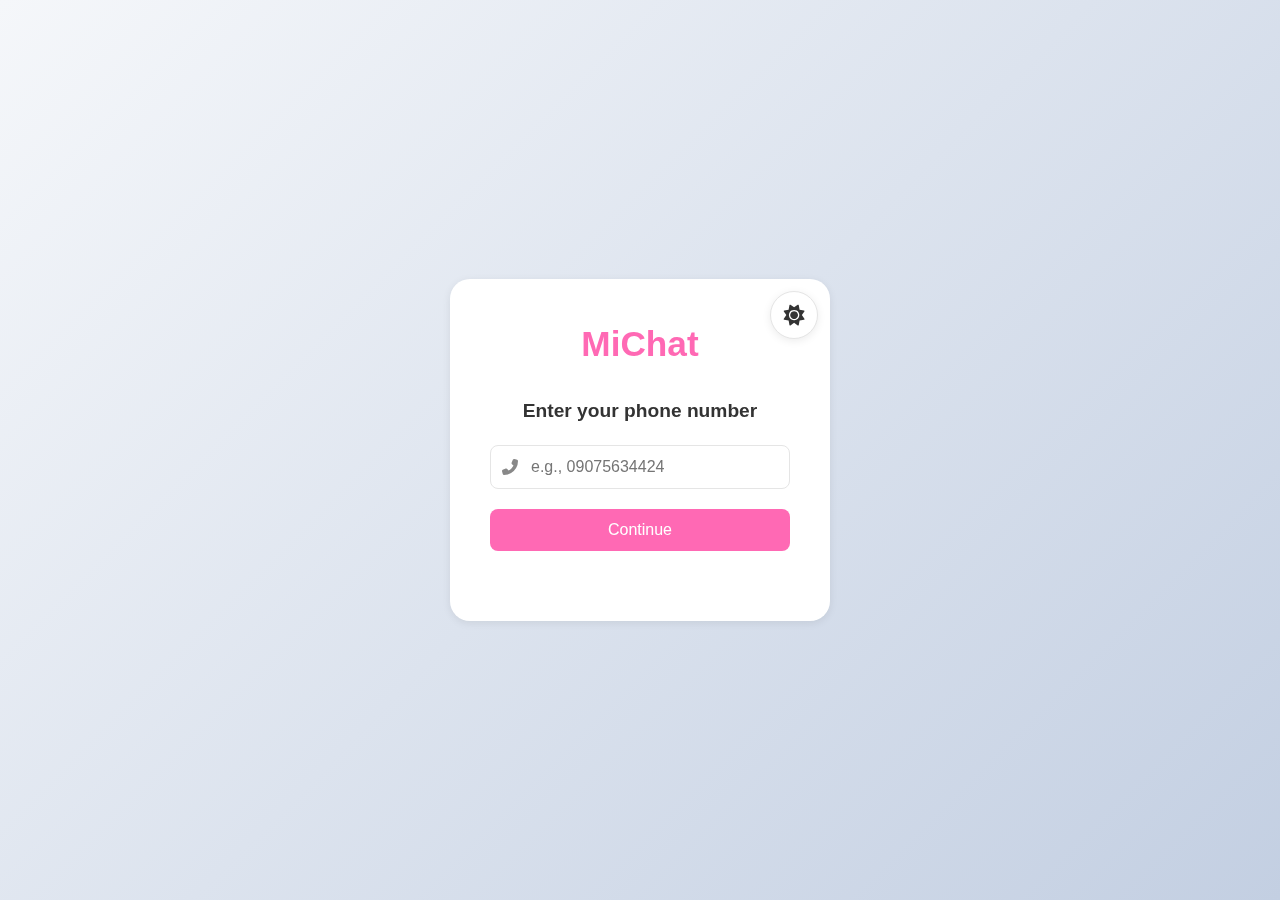
<file: auth.html>
<!doctype html>
<html lang="en">
  <head>
    <meta charset="UTF-8" />
    <meta name="viewport" content="width=device-width, initial-scale=1.0" />
    <title>MiChat – Login</title>
    <link rel="stylesheet" href="css/style.css" />
    <link rel="stylesheet" href="css/auth.css" />
    <link
      rel="stylesheet"
      href="https://cdnjs.cloudflare.com/ajax/libs/font-awesome/6.4.2/css/all.min.css"
    />
  </head>
  <body>
    <div class="auth-container">
      <div class="auth-card">
        <div class="theme-toggle">
          <button id="theme-toggle-btn" aria-label="Toggle dark/light mode">
            <i class="fas fa-sun"></i>
          </button>
        </div>
        <h1 class="logo">MiChat</h1>
        <div id="step-1" class="auth-step">
          <h2>Enter your phone number</h2>
          <div class="input-group">
            <i class="fas fa-phone-alt"></i>
            <input type="tel" id="phone" placeholder="e.g., 09075634424" />
          </div>
          <button id="check-phone-btn" class="btn-primary">Continue</button>
          <p class="error" id="phone-error"></p>
        </div>
        <div id="step-2" class="auth-step hidden">
          <h2>Enter your email</h2>
          <div class="input-group">
            <i class="fas fa-envelope"></i>
            <input type="email" id="email" placeholder="your@email.com" />
          </div>
          <button id="send-otp-btn" class="btn-primary">Send OTP</button>
          <p class="error" id="email-error"></p>
          <p class="info-note">
            ⚠️ Each email can only be used for one account. Check your spam
            folder for the OTP.
          </p>
          <button class="btn-link" id="back-to-phone">← Back</button>
        </div>
        <div id="step-3" class="auth-step hidden">
          <h2>Enter OTP</h2>
          <p class="info">OTP sent to <span id="otp-email-display"></span></p>
          <div class="input-group">
            <i class="fas fa-lock"></i>
            <input
              type="text"
              id="otp"
              placeholder="6-digit code"
              maxlength="6"
            />
          </div>
          <button id="verify-otp-btn" class="btn-primary">Verify</button>
          <p class="error" id="otp-error"></p>
          <div class="resend-container">
            <p class="info">Resend OTP in <span id="countdown">300</span>s</p>
            <button id="resend-otp-btn" class="btn-link" disabled>
              Resend
            </button>
          </div>
          <button class="btn-link" id="back-to-email">← Back</button>
        </div>
        <div id="step-4" class="auth-step hidden">
          <h2>Complete your profile</h2>
          <div class="avatar-preview">
            <img id="avatar-img" src="assets/default-avatar.jpg" alt="avatar" />
            <label for="avatar-upload" class="avatar-upload-label">
              <i class="fas fa-camera"></i>
            </label>
            <input type="file" id="avatar-upload" accept="image/*" />
          </div>
          <div class="input-group">
            <i class="fas fa-user"></i>
            <input type="text" id="name" placeholder="Your name" />
          </div>
          <button id="save-profile-btn" class="btn-primary">
            Start chatting
          </button>
          <p class="error" id="profile-error"></p>
        </div>
      </div>
    </div>
    <script src="js/api.js"></script>
    <script src="js/auth.js"></script>
  </body>
</html>
</file>
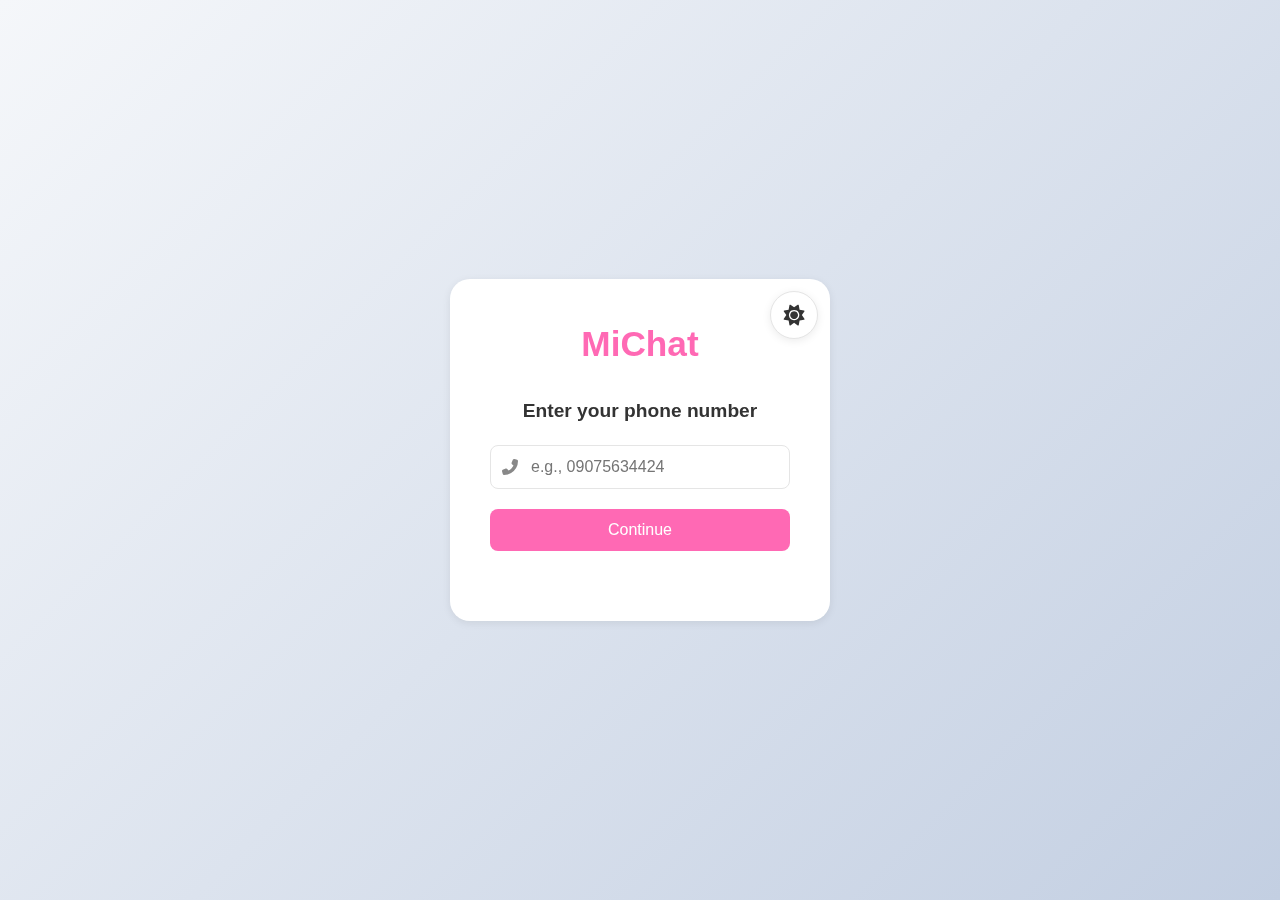
<file: chats.html>
<!doctype html>
<html lang="en">
  <head>
    <meta charset="UTF-8" />
    <meta name="viewport" content="width=device-width, initial-scale=1.0" />
    <title>MiChat – Chats</title>
    <link rel="stylesheet" href="css/style.css" />
    <link rel="stylesheet" href="css/profile.css" />
    <link
      rel="stylesheet"
      href="https://cdnjs.cloudflare.com/ajax/libs/font-awesome/6.4.2/css/all.min.css"
    />
    <script src="https://cdn.socket.io/4.5.4/socket.io.min.js"></script>
  </head>
  <body>
    <div class="app-container">
      <!-- Left panel -->
      <div class="chat-list-panel" id="left-panel">
        <!-- Theme toggle inside left panel -->
        <div class="panel-header">
          <button id="theme-toggle-btn" aria-label="Toggle dark/light mode">
            <i class="fas fa-sun"></i>
          </button>
        </div>

        <!-- Chat list view (default) -->
        <div id="chat-list-view">
          <div class="chat-list-header">
            <h2>Chats</h2>
            <button id="new-chat-btn" class="btn-icon">
              <i class="fas fa-plus"></i>
            </button>
          </div>
          <div class="search-box">
            <i class="fas fa-search"></i>
            <input
              type="text"
              id="search-chat-input"
              placeholder="Search conversations"
            />
          </div>
          <div class="chat-list" id="chat-list">
            <!-- Chat items injected here -->
          </div>
        </div>

        <!-- Profile view (initially hidden) -->
        <div id="profile-view" class="hidden">
          <div
            class="profile-header"
            style="background: var(--pink); color: white"
          >
            <button
              id="profile-settings-btn"
              class="edit-btn"
              aria-label="Settings"
              title="Settings"
              style="margin-right: 8px"
            >
              <i class="fas fa-cog"></i>
            </button>
            <h2>My Profile</h2>
            <button id="profile-edit-btn" class="edit-btn">
              <i class="fas fa-pen"></i>
            </button>
          </div>
          <div class="profile-content" style="padding: 20px">
            <div class="avatar-section">
              <img
                id="profile-avatar"
                src="assets/default-avatar.jpg"
                alt="avatar"
              />
              <input
                type="file"
                id="avatar-upload"
                accept="image/*"
                style="display: none"
              />
              <button id="change-avatar-btn" class="change-avatar">
                <i class="fas fa-camera"></i>
              </button>
            </div>
            <div class="info-section">
              <div class="info-item">
                <label>Name</label>
                <div class="info-value" id="profile-name-display">
                  Loading...
                </div>
                <input
                  type="text"
                  id="profile-name-input"
                  class="edit-input hidden"
                  placeholder="Your name"
                />
              </div>
              <div class="info-item">
                <label>About</label>
                <div class="info-value" id="profile-about-display">
                  Hey there! I'm using MiChat
                </div>
                <input
                  type="text"
                  id="profile-about-input"
                  class="edit-input hidden"
                  placeholder="Status message"
                />
              </div>
              <div class="info-item">
                <label>Phone</label>
                <div class="info-value" id="profile-phone-display">
                  Loading...
                </div>
              </div>
              <div class="info-item">
                <label>Email</label>
                <div class="info-value" id="profile-email-display">
                  Loading...
                </div>
              </div>
            </div>
            <div class="profile-sections">
              <div class="section-item" onclick="alert('Media coming soon')">
                <i class="fas fa-image"></i>
                <span>Media, Links and Docs</span>
                <i class="fas fa-chevron-right"></i>
              </div>
              <div class="section-item" onclick="alert('Groups coming soon')">
                <i class="fas fa-users"></i>
                <span>Groups in common</span>
                <i class="fas fa-chevron-right"></i>
              </div>
              <div class="section-item" onclick="alert('Privacy settings')">
                <i class="fas fa-lock"></i>
                <span>Privacy</span>
                <i class="fas fa-chevron-right"></i>
              </div>
            </div>
            <div class="action-buttons">
              <button id="profile-save-btn" class="save-btn hidden">
                Save Changes
              </button>
              <button id="profile-logout-btn" class="logout-btn">
                <i class="fas fa-sign-out-alt"></i> Logout
              </button>
            </div>
          </div>
        </div>

        <!-- Bottom navigation (mobile only) -->
        <div class="bottom-nav">
          <button class="nav-btn" id="chats-nav">
            <i class="fas fa-message"></i>
          </button>
          <button class="nav-btn center" id="new-chat-nav">
            <i class="fas fa-plus-circle"></i>
          </button>
          <button class="nav-btn" id="profile-nav">
            <i class="fas fa-user"></i>
          </button>
        </div>
      </div>

      <!-- Right panel: Chat history -->
      <div class="chat-history-panel" id="chat-history-panel">
        <div class="chat-header">
          <button id="back-to-list" class="mobile-only">
            <i class="fas fa-arrow-left"></i>
          </button>
          <img
            src="assets/default-avatar.jpg"
            alt=""
            class="chat-avatar"
            id="chat-avatar"
          />
          <div class="chat-info">
            <h3 id="chat-name">Select a chat</h3>
            <span id="chat-status"></span>
          </div>
          <button class="header-btn"><i class="fas fa-phone"></i></button>
          <button class="header-btn"><i class="fas fa-video"></i></button>
          <button class="header-btn">
            <i class="fas fa-ellipsis-vertical"></i>
          </button>
        </div>
        <div class="messages-container" id="messages-container">
          <!-- Messages appear here -->
        </div>
        <div class="message-input">
          <button class="attach-btn"><i class="fas fa-paperclip"></i></button>
          <input type="text" placeholder="Type a message" id="message-text" />
          <button class="send-btn" id="send-message-btn">
            <i class="fas fa-paper-plane"></i>
          </button>
        </div>
      </div>
    </div>

    <!-- New chat modal -->
    <div id="contacts-modal" class="modal hidden">
      <div class="modal-content">
        <div class="modal-header">
          <h3>New Chat</h3>
          <button class="close-btn">&times;</button>
        </div>
        <div class="modal-body">
          <div class="search-contact">
            <input
              type="tel"
              id="search-phone"
              placeholder="Enter phone number (e.g., 09075634424)"
            />
            <button id="search-contact-btn" class="btn-primary">Search</button>
          </div>
          <div id="search-result" class="search-result"></div>
        </div>
      </div>
    </div>

    <!-- Context menu (long‑press options) -->
    <div id="context-menu" class="modal hidden">
      <div class="modal-content" style="width: 250px">
        <div
          class="modal-header"
          style="display: flex; justify-content: flex-end; padding: 6px 8px"
        >
          <button id="context-menu-close" class="close-btn" aria-label="Close">
            &times;
          </button>
        </div>
        <div class="modal-body" style="padding: 10px">
          <button id="context-view-profile" class="context-menu-item">
            <i class="fas fa-user"></i> View Profile
          </button>
          <button id="context-delete-chat" class="context-menu-item">
            <i class="fas fa-trash"></i> Delete Chat
          </button>
        </div>
      </div>
    </div>

    <!-- Contact info modal -->
    <div id="contact-info-modal" class="modal hidden">
      <div class="modal-content">
        <div class="modal-header">
          <h3>Contact Info</h3>
          <button class="close-btn" id="close-contact-info">&times;</button>
        </div>
        <div class="modal-body">
          <div class="profile-info">
            <img
              id="contact-info-avatar"
              src="assets/default-avatar.jpg"
              alt="avatar"
              class="profile-avatar"
            />
            <h3 id="contact-info-name">Loading...</h3>
            <p id="contact-info-phone"></p>
            <p id="contact-info-email"></p>
            <!-- NEW email line -->
            <p id="contact-info-about"></p>
          </div>
          <div
            class="modal-actions"
            style="display: flex; gap: 10px; margin-top: 20px"
          >
            <button
              id="contact-info-delete-chat"
              class="btn-danger"
              style="
                flex: 1;
                padding: 10px;
                background: #f44336;
                color: white;
                border: none;
                border-radius: 5px;
              "
            >
              <i class="fas fa-trash"></i> Delete Chat
            </button>
            <button
              id="contact-info-close"
              class="btn-secondary"
              style="
                flex: 1;
                padding: 10px;
                background: #ccc;
                color: #333;
                border: none;
                border-radius: 5px;
              "
            >
              Close
            </button>
          </div>
        </div>
      </div>
    </div>

    <!-- Message Actions Modal -->
    <!-- Profile Settings Modal -->
    <div id="profile-settings-modal" class="modal hidden">
      <div class="modal-content" style="width: 360px">
        <div class="modal-header">
          <h3>Settings</h3>
          <button class="close-btn" id="settings-close">&times;</button>
        </div>
        <div class="modal-body">
          <div
            style="
              display: flex;
              flex-direction: column;
              gap: 12px;
              padding: 8px;
            "
          >
            <label
              style="
                display: flex;
                justify-content: space-between;
                align-items: center;
              "
            >
              <span>Desktop Notifications</span>
              <input type="checkbox" id="setting-notifications" />
            </label>

            <label
              style="
                display: flex;
                justify-content: space-between;
                align-items: center;
              "
            >
              <span>Send Read Receipts</span>
              <input type="checkbox" id="setting-read-receipts" />
            </label>

            <label
              style="
                display: flex;
                justify-content: space-between;
                align-items: center;
              "
            >
              <span>Send Delivery Receipts</span>
              <input type="checkbox" id="setting-delivery-receipts" />
            </label>

            <div style="display: flex; gap: 8px; margin-top: 8px">
              <button id="settings-save" class="save-btn" style="flex: 1">
                Save
              </button>
              <button
                id="settings-cancel"
                class="btn-secondary"
                style="flex: 1"
              >
                Cancel
              </button>
            </div>
          </div>
        </div>
      </div>
    </div>
    <div id="message-actions-modal" class="modal hidden">
      <div class="modal-content" style="width: 250px">
        <div class="modal-header" style="display:flex; justify-content:flex-end; padding:6px 8px">
          <button id="message-actions-close" class="close-btn" aria-label="Close">&times;</button>
        </div>
        <div class="modal-body" style="padding:10px">
          <button id="action-copy" class="context-menu-item">
            <i class="fas fa-copy"></i> Copy
          </button>
          <button id="action-delete-me" class="context-menu-item hidden">
            <i class="fas fa-trash"></i> Delete for me
          </button>
          <button id="action-delete-everyone" class="context-menu-item hidden">
            <i class="fas fa-user-slash"></i> Delete for everyone
          </button>
        </div>
      </div>
    </div>

    <script>
      window.addEventListener("unhandledrejection", (event) => {
        console.error("Unhandled rejection:", event.reason);
        alert("An unexpected error occurred. Please try again.");
      });
    </script>
    <script src="js/api.js"></script>
    <script src="js/chats.js"></script>
  </body>
</html>
</file>
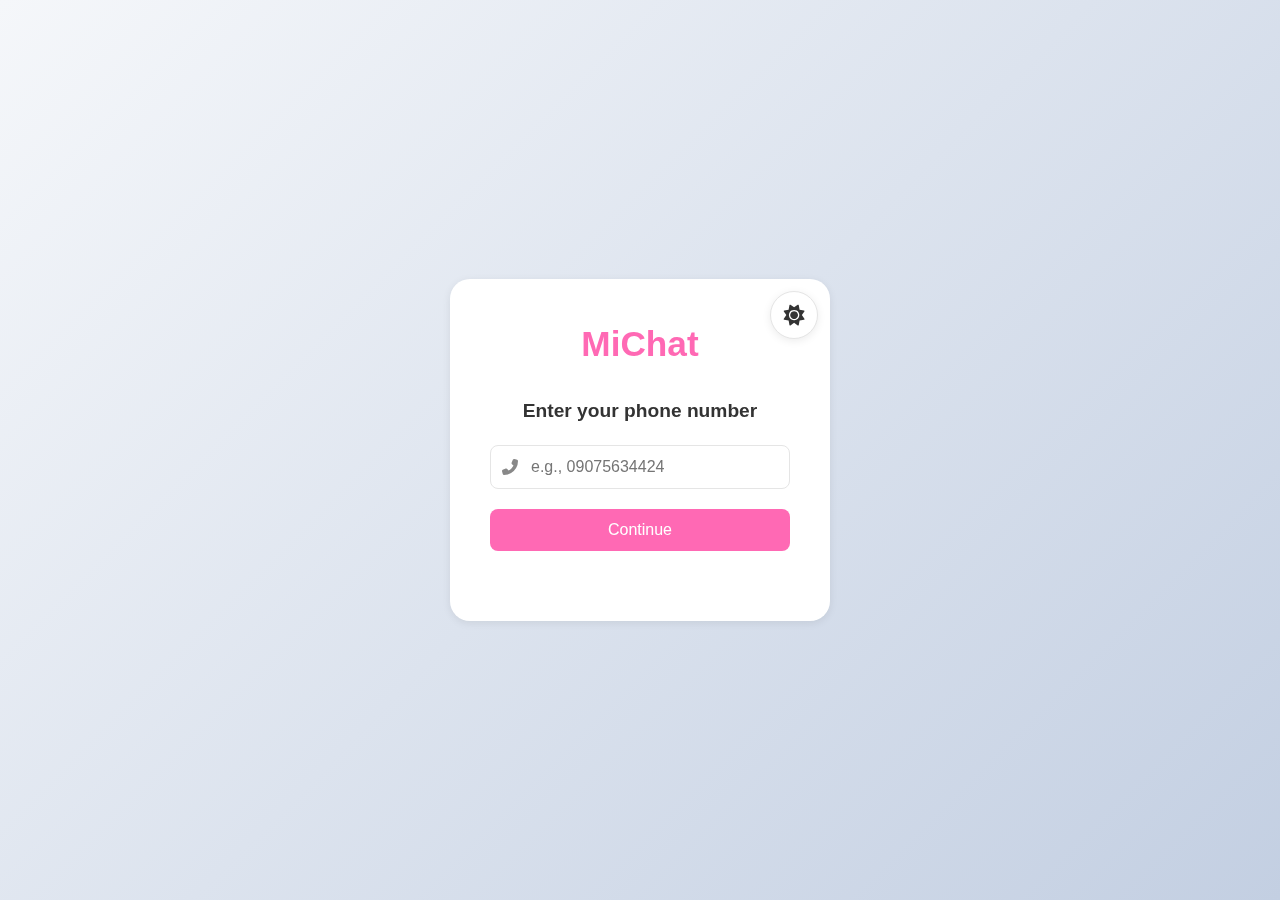
<file: profile.html>
<!doctype html>
<html lang="en">
  <head>
    <meta charset="UTF-8" />
    <meta name="viewport" content="width=device-width, initial-scale=1.0" />
    <title>MiChat – My Profile</title>
    <link rel="stylesheet" href="css/style.css" />
    <link rel="stylesheet" href="css/profile.css" />
    <link
      rel="stylesheet"
      href="https://cdnjs.cloudflare.com/ajax/libs/font-awesome/6.4.2/css/all.min.css"
    />
  </head>
  <body>
    <div class="profile-container">
      <!-- Header -->
      <div class="profile-header">
        <button id="back-btn"><i class="fas fa-arrow-left"></i></button>
        <h2>My Profile</h2>
        <button id="edit-btn" class="edit-btn">
          <i class="fas fa-pen"></i>
        </button>
      </div>

      <!-- Profile Content -->
      <div class="profile-content">
        <!-- Avatar -->
        <div class="avatar-section">
          <img
            id="profile-avatar"
            src="assets/default-avatar.jpg"
            alt="avatar"
          />
          <input
            type="file"
            id="avatar-upload"
            accept="image/*"
            style="display: none"
          />
          <button id="change-avatar-btn" class="change-avatar">
            <i class="fas fa-camera"></i>
          </button>
        </div>

        <!-- Info Fields -->
        <div class="info-section">
          <div class="info-item">
            <label>Name</label>
            <div class="info-value" id="name-display">Loading...</div>
            <input
              type="text"
              id="name-input"
              class="edit-input hidden"
              placeholder="Your name"
            />
          </div>
          <div class="info-item">
            <label>About</label>
            <div class="info-value" id="about-display">
              Hey there! I'm using MiChat
            </div>
            <input
              type="text"
              id="about-input"
              class="edit-input hidden"
              placeholder="Status message"
            />
          </div>
          <div class="info-item">
            <label>Phone</label>
            <div class="info-value" id="phone-display">Loading...</div>
          </div>
          <div class="info-item">
            <label>Email</label>
            <div class="info-value" id="email-display">Loading...</div>
          </div>
        </div>

        <!-- Additional Sections (enhanced) -->
        <div class="profile-sections">
          <div class="section-item" onclick="alert('Media coming soon')">
            <i class="fas fa-image"></i>
            <span>Media, Links and Docs</span>
            <i class="fas fa-chevron-right"></i>
          </div>
          <div class="section-item" onclick="alert('Groups coming soon')">
            <i class="fas fa-users"></i>
            <span>Groups in common</span>
            <i class="fas fa-chevron-right"></i>
          </div>
          <div class="section-item" onclick="alert('Privacy settings')">
            <i class="fas fa-lock"></i>
            <span>Privacy</span>
            <i class="fas fa-chevron-right"></i>
          </div>
        </div>

        <!-- Action Buttons -->
        <div class="action-buttons">
          <button id="save-btn" class="save-btn hidden">Save Changes</button>
          <button id="logout-btn" class="logout-btn">
            <i class="fas fa-sign-out-alt"></i> Logout
          </button>
        </div>
      </div>

      <!-- Bottom Navigation (same as chats page) -->
      <div class="bottom-nav">
        <button class="nav-btn" id="chats-nav">
          <i class="fas fa-message"></i>
        </button>
        <button class="nav-btn active" id="profile-nav">
          <i class="fas fa-user"></i>
        </button>
      </div>
    </div>

    <script src="js/api.js"></script>
    <script src="js/profile.js"></script>
  </body>
</html>
</file>
<file: css/auth.css>
/* ================================
   Auth Container
================================ */
.auth-container {
    display: flex;
    justify-content: center;
    align-items: center;
    min-height: 100vh;
    padding: 20px;
}

.auth-card {
    background: var(--card-bg);
    backdrop-filter: blur(10px);
    padding: 40px;
    border-radius: 20px;
    width: 380px;
    max-width: 100%;
    box-shadow: var(--shadow);
    transition: background 0.3s;
    animation: fadeIn 0.5s ease;
}

@keyframes fadeIn {
    from { opacity: 0; transform: translateY(-20px); }
    to { opacity: 1; transform: translateY(0); }
}

.logo {
    text-align: center;
    color: var(--pink);
    margin-bottom: 30px;
    font-size: 2.2rem;
}

/* ================================
   Steps
================================ */
.auth-step {
    transition: opacity 0.3s;
}

.auth-step h2 {
    font-size: 1.2rem;
    margin-bottom: 20px;
    text-align: center;
    color: var(--text-color);
}

/* ================================
   Input Groups
================================ */
.input-group {
    position: relative;
    margin-bottom: 20px;
}

.input-group i {
    position: absolute;
    left: 12px;
    top: 50%;
    transform: translateY(-50%);
    color: #888;
    font-size: 1rem;
    pointer-events: none;
}

.input-group input {
    width: 100%;
    padding: 12px 12px 12px 40px;
    border: 1px solid var(--border-color);
    border-radius: 8px;
    font-size: 1rem;
    background: var(--input-bg);
    color: var(--text-color);
    transition: border 0.2s;
}

.input-group input:focus {
    outline: none;
    border-color: var(--pink);
    box-shadow: 0 0 0 2px rgba(255,105,180,0.2);
}

/* ================================
   Buttons
================================ */
.btn-primary {
    width: 100%;
    padding: 12px;
    background: var(--pink);
    color: white;
    border: none;
    border-radius: 8px;
    font-size: 1rem;
    cursor: pointer;
    transition: transform 0.2s, box-shadow 0.2s;
    margin-bottom: 10px;
}

.btn-primary:hover {
    transform: translateY(-2px);
    box-shadow: 0 5px 15px rgba(255,105,180,0.4);
}

.btn-primary:disabled {
    background: #ccc;
    transform: none;
    box-shadow: none;
    cursor: not-allowed;
}

.btn-link {
    background: none;
    border: none;
    color: var(--pink);
    cursor: pointer;
    text-decoration: underline;
    font-size: 0.9rem;
    padding: 5px;
}

/* ================================
   Messages & Info
================================ */
.error {
    color: #f44336;
    font-size: 0.9rem;
    margin-top: -10px;
    margin-bottom: 10px;
    min-height: 20px;
}

.info {
    font-size: 0.9rem;
    color: #888;
    text-align: center;
    margin-bottom: 10px;
}

.resend-container {
    display: flex;
    justify-content: space-between;
    align-items: center;
    margin-bottom: 10px;
}

/* ================================
   Avatar Preview
================================ */
.avatar-preview {
    position: relative;
    width: 120px;
    height: 120px;
    margin: 0 auto 20px;
}

#avatar-img {
    width: 100%;
    height: 100%;
    border-radius: 50%;
    object-fit: cover;
    border: 3px solid var(--pink);
}

.avatar-upload-label {
    position: absolute;
    bottom: 5px;
    right: 5px;
    background: var(--pink);
    color: white;
    width: 30px;
    height: 30px;
    border-radius: 50%;
    display: flex;
    align-items: center;
    justify-content: center;
    cursor: pointer;
    border: 2px solid white;
    transition: transform 0.2s;
}

.avatar-upload-label:hover {
    transform: scale(1.1);
}

#avatar-upload {
    display: none;
}

/* ================================
   Responsive (Mobile)
================================ */
@media (max-width: 480px) {
    .auth-card {
        padding: 25px 20px;
    }

    .logo {
        font-size: 1.8rem;
        margin-bottom: 20px;
    }

    .auth-step h2 {
        font-size: 1rem;
    }

    .input-group input {
        padding: 10px 10px 10px 36px;
        font-size: 0.95rem;
    }

    .btn-primary {
        padding: 10px;
        font-size: 0.95rem;
    }

    .avatar-preview {
        width: 100px;
        height: 100px;
    }
}

/* ================================
   Theme Toggle (Positioning)
================================ */
.theme-toggle {
    position: fixed;
    top: 15px;
    right: 15px;
    z-index: 100;
}

#theme-toggle-btn {
    background: var(--card-bg);
    border: 1px solid var(--border-color);
    border-radius: 50%;
    width: 45px;
    height: 45px;
    cursor: pointer;
    display: flex;
    align-items: center;
    justify-content: center;
    font-size: 1.2rem;
    color: var(--text-color);
    box-shadow: var(--shadow);
    transition: all 0.2s;
}

#theme-toggle-btn:hover {
    transform: scale(1.1);
}

@media (max-width: 480px) {
    .theme-toggle {
        top: 10px;
        right: 10px;
    }
    #theme-toggle-btn {
        width: 40px;
        height: 40px;
        font-size: 1rem;
    }
}
</file>
<file: css/profile.css>
.profile-container {
  max-width: 600px;
  margin: 0 auto;
  background: var(--card-bg);
  min-height: 100vh;
  box-shadow: var(--shadow);
}

.profile-header {
  display: flex;
  align-items: center;
  padding: 15px;
  background: var(--pink);
  color: white;
}

.profile-header button {
  background: none;
  border: none;
  color: white;
  font-size: 1.2rem;
  cursor: pointer;
  width: 40px;
  height: 40px;
  border-radius: 50%;
  transition: var(--transition);
  display: flex;
  align-items: center;
  justify-content: center;
}

.profile-header button:hover {
  background: rgba(255, 255, 255, 0.2);
}

.profile-header h2 {
  flex: 1;
  text-align: center;
  font-size: 1.3rem;
}

.profile-content {
  padding: 20px;
}

.avatar-section {
  position: relative;
  width: 150px;
  height: 150px;
  margin: 20px auto;
}

#profile-avatar {
  width: 100%;
  height: 100%;
  border-radius: 50%;
  object-fit: cover;
  border: 3px solid var(--pink);
  box-shadow: var(--shadow);
}

.change-avatar {
  position: absolute;
  bottom: 10px;
  right: 10px;
  background: var(--pink);
  color: white;
  border: none;
  width: 40px;
  height: 40px;
  border-radius: 50%;
  font-size: 1.2rem;
  cursor: pointer;
  display: flex;
  align-items: center;
  justify-content: center;
  border: 2px solid white;
  transition: var(--transition);
  box-shadow: var(--shadow);
}

.change-avatar:hover {
  background: var(--pink-dark);
  transform: scale(1.1);
}

.info-section {
  margin: 30px 0;
}

.info-item {
  border-bottom: 1px solid var(--border-color);
  padding: 15px 0;
  transition: var(--transition);
}

.info-item:hover {
  background: rgba(0, 0, 0, 0.02);
  padding-left: 10px;
  padding-right: 10px;
  border-radius: 5px;
}

.info-item label {
  font-size: 0.8rem;
  color: #888;
  display: block;
  margin-bottom: 5px;
}

.info-value {
  font-size: 1rem;
  color: var(--text-color);
  word-break: break-word;
}

.edit-input {
  width: 100%;
  padding: 8px;
  border: 1px solid var(--pink);
  border-radius: 5px;
  font-size: 1rem;
  margin-top: 5px;
  background: var(--input-bg);
  color: var(--text-color);
  transition: var(--transition);
}

.edit-input:focus {
  outline: none;
  box-shadow: 0 0 0 2px rgba(255, 105, 180, 0.2);
}

.profile-sections {
  margin-top: 20px;
  border-top: 1px solid var(--border-color);
  padding-top: 20px;
}

.section-item {
  display: flex;
  align-items: center;
  padding: 15px;
  border-bottom: 1px solid var(--border-color);
  cursor: pointer;
  transition: background 0.2s;
  color: var(--text-color);
}

.section-item:hover {
  background: var(--pink-light);
}

.section-item i:first-child {
  width: 30px;
  color: var(--pink);
  font-size: 1.2rem;
}

.section-item span {
  flex: 1;
}

.section-item i:last-child {
  color: #999;
}

.action-buttons {
  display: flex;
  flex-direction: column;
  gap: 10px;
  margin-top: 30px;
}

.save-btn {
  background: var(--pink);
  color: white;
  border: none;
  padding: 12px;
  border-radius: 5px;
  font-size: 1rem;
  cursor: pointer;
  transition: var(--transition);
  box-shadow: var(--shadow);
}

.save-btn:hover {
  background: var(--pink-dark);
  transform: scale(1.02);
  box-shadow: var(--shadow-hover);
}

.logout-btn {
  background: #f44336;
  color: white;
  border: none;
  padding: 12px;
  border-radius: 5px;
  font-size: 1rem;
  cursor: pointer;
  transition: var(--transition);
  display: flex;
  align-items: center;
  justify-content: center;
  gap: 8px;
  box-shadow: var(--shadow);
}

.logout-btn:hover {
  background: #d32f2f;
  transform: scale(1.02);
  box-shadow: var(--shadow-hover);
}

/* ========== ANIMATED + BUTTON ========== */
.btn-icon.pulse {
  animation: pulseGlow 2s infinite ease-in-out;
  box-shadow: 0 0 0 0 rgba(255, 105, 180, 0.7);
  transform-origin: center;
  transition: all 0.3s;
}

.btn-icon.pulse:hover {
  animation: none;
  transform: scale(1.1);
  box-shadow: 0 0 15px rgba(255, 105, 180, 0.8);
}

@keyframes pulseGlow {
  0% {
    transform: scale(1);
    box-shadow: 0 0 0 0 rgba(255, 105, 180, 0.7);
  }
  50% {
    transform: scale(1.1);
    box-shadow: 0 0 20px 5px rgba(255, 105, 180, 0.9);
  }
  100% {
    transform: scale(1);
    box-shadow: 0 0 0 0 rgba(255, 105, 180, 0.7);
  }
}

/* ========== BOTTOM NAVIGATION (always visible) ========== */
.bottom-nav {
  display: flex;
  justify-content: space-around;
  padding: 10px 0;
  border-top: 1px solid var(--border-color);
  background: var(--card-bg);
  box-shadow: 0 -2px 5px rgba(0, 0, 0, 0.05);
  flex-shrink: 0; /* ensures it stays at bottom */
}

.nav-btn {
  background: none;
  border: none;
  font-size: 1.5rem;
  padding: 10px;
  color: #888;
  transition: var(--transition);
  width: 50px;
  height: 50px;
  border-radius: 50%;
  display: flex;
  align-items: center;
  justify-content: center;
  cursor: pointer;
}

.nav-btn.active {
  color: var(--pink);
  background: var(--pink-light);
}

.nav-btn:hover {
  background: var(--pink-light);
  color: var(--pink);
}

/* Ensure left panel uses flex column to push bottom nav down */
.chat-list-panel {
  display: flex;
  flex-direction: column;
  height: 100%;
  overflow: hidden; /* prevents scroll on whole panel */
}

.panel-view {
  flex: 1;
  overflow-y: auto; /* scrollable content */
  min-height: 0; /* required for flex child to scroll */
}

/* Remove any previous hiding of bottom-nav on desktop */
@media (max-width: 768px) {
  /* Keep bottom nav as is, maybe adjust padding */
  .bottom-nav {
    padding: 8px 0;
  }
  .nav-btn {
    font-size: 1.3rem;
    width: 45px;
    height: 45px;
  }
}
</file>
<file: css/style.css>
/* ================================
   Global Variables & Reset
================================ */
:root {
  /* Light theme (default) */
  --pink: #ff69b4;
  --pink-light: #fff0f7;
  --pink-dark: #ff1493;
  --gray-bg: #f0f2f5;
  --white: #ffffff;
  --dark: #333;
  --light-gray: #e5e5e5;
  --tick-gray: #8e8e93;
  --tick-blue: #53bdeb;
  --online-green: #4caf50;
  --shadow: 0 2px 8px rgba(0, 0, 0, 0.08);
  --shadow-hover: 0 5px 15px rgba(0, 0, 0, 0.12);
  --transition: all 0.2s ease;
  --border-radius: 10px;
  --font-family:
    -apple-system, BlinkMacSystemFont, "Segoe UI", Roboto, Helvetica, Arial,
    sans-serif;
  --bg-gradient: linear-gradient(135deg, #f5f7fa 0%, #c3cfe2 100%);
  --card-bg: var(--white);
  --text-color: var(--dark);
  --input-bg: var(--white);
  --border-color: var(--light-gray);
  --message-incoming-bg: var(--white);
  --message-outgoing-bg: var(--pink);
  --message-outgoing-text: white;
  --chat-history-bg: #efeae2;
  /* loader dot color for light theme */
  --incoming-loader-dot: rgba(0, 0, 0, 0.18);
}

/* Dark theme variables */
[data-theme="dark"] {
  --pink: #ff85c0;
  --pink-light: #4a3f4a;
  --pink-dark: #ff69b4;
  --gray-bg: #2d2d2d;
  --white: #1e1e1e;
  --dark: #eee;
  --light-gray: #444;
  --tick-gray: #aaa;
  --tick-blue: #53bdeb;
  --online-green: #4caf50;
  --shadow: 0 2px 8px rgba(0, 0, 0, 0.5);
  --shadow-hover: 0 5px 15px rgba(0, 0, 0, 0.7);
  --bg-gradient: linear-gradient(135deg, #1e1e2f 0%, #2a2a3a 100%);
  --card-bg: #2a2a3a;
  --text-color: #eee;
  --input-bg: #3a3a4a;
  --border-color: #444;
  --message-incoming-bg: #3a3a4a;
  --message-outgoing-bg: var(--pink);
  --message-outgoing-text: white;
  --chat-history-bg: #2a2a3a;
  /* loader dot color for dark theme */
  --incoming-loader-dot: rgba(255, 255, 255, 0.12);
}

* {
  margin: 0;
  padding: 0;
  box-sizing: border-box;
}

body {
  background: var(--bg-gradient);
  height: 100vh;
  display: flex;
  justify-content: center;
  align-items: center;
  font-family: var(--font-family);
  color: var(--text-color);
  line-height: 1.4;
  transition:
    background 0.3s,
    color 0.3s;
}

/* ================================
   Theme Toggle (Auth Page)
================================ */
.theme-toggle {
  position: fixed;
  top: 20px;
  right: 20px;
  z-index: 1000;
}

.theme-toggle #theme-toggle-btn {
  background: var(--card-bg);
  border: 1px solid var(--border-color);
  border-radius: 50%;
  width: 48px;
  height: 48px;
  cursor: pointer;
  display: flex;
  align-items: center;
  justify-content: center;
  font-size: 1.3rem;
  color: var(--text-color);
  box-shadow: var(--shadow);
  transition: all 0.2s ease;
  -webkit-tap-highlight-color: transparent;
}

.theme-toggle #theme-toggle-btn:hover {
  transform: scale(1.1);
  box-shadow: var(--shadow-hover);
  background: var(--pink-light);
}

/* Auth container padding to avoid overlap */
.auth-container {
  padding-top: 80px;
}

@media (max-width: 480px) {
  .theme-toggle {
    top: 10px;
    right: 10px;
  }
  .theme-toggle #theme-toggle-btn {
    width: 40px;
    height: 40px;
    font-size: 1.1rem;
  }
  .auth-container {
    padding-top: 60px;
  }
}

/* ================================
   App Container (Desktop)
================================ */
.app-container {
  width: 100%;
  max-width: 1400px;
  height: 100vh;
  display: flex;
  background: var(--card-bg);
  box-shadow: 0 10px 30px rgba(0, 0, 0, 0.15);
  border-radius: var(--border-radius);
  overflow: hidden;
}

/* ================================
   Left Panel (Chat List & Profile)
================================ */
.chat-list-panel {
  width: 350px;
  border-right: 1px solid var(--border-color);
  display: flex;
  flex-direction: column;
  background: var(--card-bg);
  height: 100%;
  overflow: hidden;
}

.panel-header {
  flex-shrink: 0;
  padding: 10px 15px;
  border-bottom: 1px solid var(--border-color);
}

/* Theme toggle in chats panel */
.panel-header #theme-toggle-btn {
  background: none;
  border: 1px solid var(--border-color);
  border-radius: 50%;
  width: 40px;
  height: 40px;
  cursor: pointer;
  display: flex;
  align-items: center;
  justify-content: center;
  font-size: 1.2rem;
  color: var(--text-color);
  box-shadow: var(--shadow);
  transition: var(--transition);
}

.panel-header #theme-toggle-btn:hover {
  transform: scale(1.1);
  background: var(--pink-light);
}

#chat-list-view,
#profile-view {
  flex: 1;
  display: flex;
  flex-direction: column;
  overflow: hidden;
  min-height: 0;
}

#chat-list-view .chat-list-header,
#chat-list-view .search-box {
  flex-shrink: 0;
}

.chat-list-header {
  padding: 20px 15px;
  display: flex;
  justify-content: space-between;
  align-items: center;
  border-bottom: 1px solid var(--border-color);
  background: var(--card-bg);
}

.chat-list-header h2 {
  font-size: 1.5rem;
  font-weight: 600;
  color: var(--text-color);
}

.btn-icon {
  background: var(--pink);
  color: white;
  border: none;
  width: 40px;
  height: 40px;
  border-radius: 50%;
  font-size: 1.2rem;
  cursor: pointer;
  transition: var(--transition);
  box-shadow: var(--shadow);
  display: flex;
  align-items: center;
  justify-content: center;
}

.btn-icon:hover {
  background: var(--pink-dark);
  transform: scale(1.05);
  box-shadow: var(--shadow-hover);
}

.search-box {
  padding: 10px 15px;
  background: var(--gray-bg);
  margin: 10px 15px;
  border-radius: 30px;
  display: flex;
  align-items: center;
  box-shadow: inset 0 1px 4px rgba(0, 0, 0, 0.05);
}

.search-box i {
  color: #888;
  margin-right: 10px;
  font-size: 1rem;
}

.search-box input {
  border: none;
  background: transparent;
  width: 100%;
  outline: none;
  font-size: 0.95rem;
  color: var(--text-color);
}

#chat-list-view .chat-list {
  flex: 1;
  overflow-y: auto;
  padding: 0 5px;
}

.chat-item {
  display: flex;
  align-items: center;
  padding: 12px 15px;
  border-radius: 8px;
  margin: 2px 10px;
  cursor: pointer;
  transition: var(--transition);
  background: var(--card-bg);
}

.chat-item:hover {
  background: var(--gray-bg);
}

.chat-item.active {
  background: var(--pink-light);
  border-left: 3px solid var(--pink);
}

.chat-avatar {
  width: 50px;
  height: 50px;
  border-radius: 50%;
  object-fit: cover;
  margin-right: 12px;
  box-shadow: var(--shadow);
}

.chat-info {
  flex: 1;
  min-width: 0;
}

.chat-name {
  font-weight: 600;
  margin-bottom: 4px;
  color: var(--text-color);
  white-space: nowrap;
  overflow: hidden;
  text-overflow: ellipsis;
}

.last-message {
  color: #888;
  font-size: 0.85rem;
  white-space: nowrap;
  overflow: hidden;
  text-overflow: ellipsis;
  max-width: 180px;
}

.chat-meta {
  text-align: right;
  font-size: 0.75rem;
  color: #888;
  display: flex;
  flex-direction: column;
  align-items: flex-end;
}

.unread-badge {
  background: var(--pink);
  color: white;
  border-radius: 50%;
  width: 20px;
  height: 20px;
  display: flex;
  align-items: center;
  justify-content: center;
  font-size: 0.7rem;
  margin-top: 5px;
}

/* Profile view */
#profile-view .profile-content {
  flex: 1;
  overflow-y: auto;
  padding: 20px;
}

/* Bottom navigation */
.bottom-nav {
  flex-shrink: 0;
  display: flex;
  justify-content: space-around;
  align-items: center;
  padding: 8px 0;
  border-top: 1px solid var(--border-color);
  background: var(--card-bg);
  width: 100%;
}

.nav-btn {
  background: none;
  border: none;
  font-size: 1.6rem;
  color: #888;
  cursor: pointer;
  transition: var(--transition);
  width: 48px;
  height: 48px;
  border-radius: 50%;
  display: flex;
  align-items: center;
  justify-content: center;
}

.nav-btn.active {
  color: var(--pink);
  background: var(--pink-light);
}

.nav-btn:hover {
  background: var(--pink-light);
  color: var(--pink);
}

.nav-btn.center {
  font-size: 2rem;
}

/* ================================
   Right Panel (Chat History)
================================ */
.chat-history-panel {
  flex: 1;
  display: flex;
  flex-direction: column;
  background: var(--chat-history-bg);
}

.chat-header {
  display: flex;
  align-items: center;
  padding: 10px 15px;
  background: var(--card-bg);
  border-bottom: 1px solid var(--border-color);
  box-shadow: var(--shadow);
  z-index: 1;
}

.chat-header .chat-avatar {
  width: 40px;
  height: 40px;
  margin-right: 12px;
}

.chat-info {
  flex: 1;
}

.chat-info h3 {
  font-size: 1rem;
  font-weight: 600;
  margin-bottom: 2px;
  color: var(--text-color);
}

.chat-info span {
  font-size: 0.8rem;
  color: #888;
}

.header-btn {
  background: none;
  border: none;
  font-size: 1.2rem;
  margin-left: 10px;
  color: var(--text-color);
  cursor: pointer;
  transition: var(--transition);
  width: 36px;
  height: 36px;
  border-radius: 50%;
  display: flex;
  align-items: center;
  justify-content: center;
}

.header-btn:hover {
  background: var(--gray-bg);
  color: var(--pink);
}

.messages-container {
  flex: 1;
  padding: 20px;
  overflow-y: auto;
  display: flex;
  flex-direction: column;
  background-image: url('data:image/svg+xml;utf8,<svg width="60" height="60" viewBox="0 0 60 60" xmlns="http://www.w3.org/2000/svg"><circle cx="10" cy="10" r="2" fill="%23e0e0e0" opacity="0.2"/><circle cx="30" cy="20" r="3" fill="%23e0e0e0" opacity="0.2"/><circle cx="50" cy="40" r="4" fill="%23e0e0e0" opacity="0.2"/></svg>');
  background-size: 60px 60px;
  position: relative;
}

/* Incoming message loader (small, subtle) */
.incoming-loader {
  position: absolute;
  left: 50%;
  transform: translateX(-50%);
  bottom: 12px;
  display: flex;
  gap: 6px;
  z-index: 20;
  pointer-events: none;
}
.incoming-loader span {
  width: 8px;
  height: 8px;
  background: var(--incoming-loader-dot);
  border-radius: 50%;
  display: inline-block;
  opacity: 0.95;
  animation: incomingDot 1s infinite ease-in-out;
}
.incoming-loader span:nth-child(2) {
  animation-delay: 0.15s;
}
.incoming-loader span:nth-child(3) {
  animation-delay: 0.3s;
}
@keyframes incomingDot {
  0% {
    transform: translateY(0);
    opacity: 0.4;
  }
  50% {
    transform: translateY(-6px);
    opacity: 1;
  }
  100% {
    transform: translateY(0);
    opacity: 0.4;
  }
}

/* Place theme toggle inside auth card when present */
.auth-card {
  position: relative;
}
.auth-card .theme-toggle {
  position: absolute;
  top: 12px;
  right: 12px;
}

.message {
  max-width: 60%;
  margin-bottom: 10px;
  padding: 8px 12px;
  border-radius: 7.5px;
  position: relative;
  word-wrap: break-word;
  box-shadow: var(--shadow);
  animation: fadeIn 0.2s ease;
}

@keyframes fadeIn {
  from {
    opacity: 0;
    transform: translateY(5px);
  }
  to {
    opacity: 1;
    transform: translateY(0);
  }
}

/* Drop-in animation for newly received messages */
@keyframes dropIn {
  0% {
    opacity: 0;
    transform: translateY(-24px) scale(0.98);
  }
  60% {
    opacity: 1;
    transform: translateY(6px) scale(1.01);
  }
  100% {
    opacity: 1;
    transform: translateY(0) scale(1);
  }
}
.message.incoming-new {
  animation: dropIn 300ms cubic-bezier(0.22, 0.9, 0.35, 1) both;
}

.message.incoming {
  background: var(--message-incoming-bg);
  color: var(--text-color);
  align-self: flex-start;
  border-top-left-radius: 0;
}

.message.outgoing {
  background: var(--message-outgoing-bg);
  color: var(--message-outgoing-text);
  align-self: flex-end;
  border-top-right-radius: 0;
}

.message .text {
  line-height: 1.4;
}

.message .timestamp {
  font-size: 0.6rem;
  color: #999;
  margin-top: 4px;
  text-align: right;
  display: flex;
  align-items: center;
  justify-content: flex-end;
  gap: 4px;
}

/* Options button that appears on hover (desktop) */
.message .message-options-btn {
  position: absolute;
  right: -6px;
  top: 8px;
  background: none;
  border: none;
  color: rgba(0, 0, 0, 0.45);
  font-size: 0.9rem;
  padding: 6px;
  border-radius: 6px;
  opacity: 0;
  transition:
    opacity 0.15s,
    background 0.15s,
    color 0.15s;
  cursor: pointer;
}
.message:hover .message-options-btn {
  opacity: 1;
}

/* Hide options button on small screens (mobile) */
@media (max-width: 768px) {
  .message .message-options-btn {
    display: none;
  }
}

.message.outgoing .timestamp {
  color: rgba(255, 255, 255, 0.7);
}

.message-input {
  display: flex;
  align-items: center;
  padding: 10px 15px;
  background: var(--card-bg);
  border-top: 1px solid var(--border-color);
  box-shadow: 0 -2px 5px rgba(0, 0, 0, 0.03);
}

.attach-btn,
.send-btn {
  background: none;
  border: none;
  font-size: 1.3rem;
  color: var(--text-color);
  cursor: pointer;
  transition: var(--transition);
  width: 40px;
  height: 40px;
  border-radius: 50%;
  display: flex;
  align-items: center;
  justify-content: center;
}

.attach-btn:hover {
  background: var(--gray-bg);
  color: var(--pink);
}

.send-btn {
  color: var(--pink);
}

.send-btn:hover {
  background: var(--pink-light);
}

.message-input input {
  flex: 1;
  padding: 10px 15px;
  border: 1px solid var(--border-color);
  border-radius: 20px;
  outline: none;
  margin: 0 8px;
  font-size: 0.95rem;
  background: var(--input-bg);
  color: var(--text-color);
  transition: var(--transition);
}

.message-input input:focus {
  border-color: var(--pink);
  box-shadow: 0 0 0 2px var(--pink-light);
}

/* ================================
   Modals (New Chat, Context Menu, Contact Info)
================================ */
.modal {
  position: fixed;
  top: 0;
  left: 0;
  width: 100%;
  height: 100%;
  background: rgba(0, 0, 0, 0.5);
  display: flex;
  justify-content: center;
  align-items: center;
  z-index: 2000;
  backdrop-filter: blur(3px);
  animation: modalFadeIn 0.2s ease;
}

@keyframes modalFadeIn {
  from {
    opacity: 0;
  }
  to {
    opacity: 1;
  }
}

.modal-content {
  background: var(--card-bg);
  border-radius: 15px;
  box-shadow: 0 20px 40px rgba(0, 0, 0, 0.25);
  animation: modalSlideIn 0.25s ease;
  max-width: 90%;
  max-height: 90%;
  overflow: auto;
  color: var(--text-color);
}

@keyframes modalSlideIn {
  from {
    transform: translateY(-20px);
    opacity: 0;
  }
  to {
    transform: translateY(0);
    opacity: 1;
  }
}

.modal-header {
  display: flex;
  justify-content: space-between;
  align-items: center;
  padding: 15px 20px;
  border-bottom: 1px solid var(--border-color);
  background: var(--card-bg);
  border-radius: 15px 15px 0 0;
}

.modal-header h3 {
  font-size: 1.2rem;
  font-weight: 600;
  color: var(--text-color);
}

/* Message actions modal: no dim backdrop, centered popup */
#message-actions-modal.modal {
  background: transparent; /* remove dark overlay */
  backdrop-filter: none;
}
#message-actions-modal .modal-content {
  width: 250px;
  max-width: 90%;
  border-radius: 10px;
  box-shadow: 0 10px 30px rgba(0, 0, 0, 0.18);
}
#message-actions-modal .modal-body {
  padding: 10px;
}

.modal-header-actions {
  display: flex;
  gap: 10px;
}

.close-btn,
.icon-btn {
  background: none;
  border: none;
  font-size: 1.2rem;
  cursor: pointer;
  color: #888;
  transition: var(--transition);
  width: 32px;
  height: 32px;
  border-radius: 50%;
  display: flex;
  align-items: center;
  justify-content: center;
}

.close-btn:hover {
  background: #f44336;
  color: white;
}

.icon-btn:hover {
  background: var(--pink-light);
  color: var(--pink);
}

.modal-body {
  padding: 20px;
}

/* New Chat Modal */
.search-contact {
  display: flex;
  gap: 10px;
  margin-bottom: 15px;
}

.search-contact input {
  flex: 1;
  padding: 10px 12px;
  border: 1px solid var(--border-color);
  border-radius: 5px;
  font-size: 0.95rem;
  background: var(--input-bg);
  color: var(--text-color);
  transition: var(--transition);
}

.search-contact input:focus {
  border-color: var(--pink);
  box-shadow: 0 0 0 2px var(--pink-light);
  outline: none;
}

.btn-primary {
  padding: 10px 18px;
  background: var(--pink);
  color: white;
  border: none;
  border-radius: 5px;
  font-size: 0.95rem;
  font-weight: 500;
  cursor: pointer;
  transition: var(--transition);
}

.btn-primary:hover {
  background: var(--pink-dark);
  transform: scale(1.02);
}

.search-result {
  min-height: 100px;
}

.contact-result-item {
  display: flex;
  align-items: center;
  padding: 12px;
  border: 1px solid var(--border-color);
  border-radius: 8px;
  margin-bottom: 10px;
  transition: var(--transition);
}

.contact-result-item:hover {
  background: var(--pink-light);
  border-color: var(--pink);
}

.contact-result-item img {
  width: 48px;
  height: 48px;
  border-radius: 50%;
  margin-right: 12px;
  object-fit: cover;
}

.contact-result-item .info {
  flex: 1;
}

.contact-result-item .name {
  font-weight: 600;
  margin-bottom: 2px;
  color: var(--text-color);
}

.contact-result-item .phone {
  color: #888;
  font-size: 0.85rem;
}

.contact-result-item button {
  background: var(--pink);
  color: white;
  border: none;
  padding: 8px 15px;
  border-radius: 5px;
  cursor: pointer;
  transition: var(--transition);
  font-size: 0.9rem;
}

.contact-result-item button:hover {
  background: var(--pink-dark);
}

.not-found {
  text-align: center;
  color: #f44336;
  padding: 20px;
}

.loading {
  text-align: center;
  color: #888;
  padding: 20px;
}

.empty-state {
  text-align: center;
  color: #888;
  padding: 40px;
  font-style: italic;
}

/* Context Menu (long‑press) */
#context-menu .modal-content {
  width: 250px;
  border-radius: 10px;
  overflow: hidden;
}

.context-menu-item {
  width: 100%;
  padding: 15px;
  background: none;
  border: none;
  border-bottom: 1px solid var(--border-color);
  font-size: 1rem;
  text-align: left;
  cursor: pointer;
  transition: background 0.2s;
  display: flex;
  align-items: center;
  gap: 12px;
  color: var(--text-color);
}

.context-menu-item:last-child {
  border-bottom: none;
}

.context-menu-item:hover {
  background: var(--pink-light);
  color: var(--pink);
}

.context-menu-item i {
  width: 20px;
  color: var(--pink);
}

/* Contact Info Modal */
.profile-info {
  text-align: center;
  padding: 10px 0;
}

.profile-avatar {
  width: 100px;
  height: 100px;
  border-radius: 50%;
  object-fit: cover;
  margin-bottom: 10px;
  border: 3px solid var(--pink);
  box-shadow: var(--shadow);
}

.profile-info h3 {
  margin-bottom: 5px;
  font-size: 1.2rem;
  color: var(--text-color);
}

.profile-info p {
  color: #888;
  margin-bottom: 5px;
  font-size: 0.95rem;
}

/* ================================
   Utility Classes
================================ */
.hidden {
  display: none !important;
}

.mobile-only {
  display: none;
}

/* Loader */
.loader {
  border: 4px solid var(--light-gray);
  border-top: 4px solid var(--pink);
  border-radius: 50%;
  width: 40px;
  height: 40px;
  animation: spin 1s linear infinite;
  margin: 20px auto;
}

@keyframes spin {
  0% {
    transform: rotate(0deg);
  }
  100% {
    transform: rotate(360deg);
  }
}

.loader-container {
  display: flex;
  justify-content: center;
  align-items: center;
  height: 100%;
}

/* Auth info note */
.info-note {
  font-size: 0.8rem;
  color: #888;
  margin-top: -5px;
  margin-bottom: 10px;
  text-align: center;
}

/* ================================
   Mobile Responsive
================================ */
@media (max-width: 768px) {
  .app-container {
    flex-direction: column;
    border-radius: 0;
  }
  .chat-list-panel {
    width: 100%;
    height: 100%;
  }
  .chat-history-panel {
    position: fixed;
    top: 0;
    left: 0;
    width: 100%;
    height: 100%;
    z-index: 10;
    transform: translateX(100%);
    transition: transform 0.3s ease;
  }
  .chat-history-panel.show {
    transform: translateX(0);
  }
  .mobile-only {
    display: block;
  }
  #back-to-list {
    background: none;
    border: none;
    font-size: 1.2rem;
    margin-right: 10px;
    color: var(--text-color);
  }
  .bottom-nav {
    display: flex; /* shown on mobile */
  }
}

@media (min-width: 769px) {
  .bottom-nav {
    display: none;
  }
}

.chat-item {
  position: relative;
  /* ... existing styles ... */
}
.chat-menu-btn {
  position: absolute;
  right: 10px;
  top: 50%;
  transform: translateY(-50%);
  background: none;
  border: none;
  font-size: 1.2rem;
  color: #888;
  cursor: pointer;
  padding: 8px;
  border-radius: 50%;
  transition: background 0.2s;
}
.chat-menu-btn:hover {
  background: var(--pink-light);
  color: var(--pink);
}
/* Adjust chat-meta to leave space for the button */
.chat-meta {
  margin-right: 30px; /* space for the three-dots */
}

/* ==================== MESSAGE ACTIONS POPOVER ==================== */
.message-actions-popover {
  position: fixed !important;
  background: var(--card-bg) !important;
  border: 1px solid var(--border-color);
  border-radius: 8px;
  box-shadow: 0 4px 12px rgba(0, 0, 0, 0.15);
  padding: 0 !important;
  display: flex;
  flex-direction: column;
  z-index: 10000;
  min-width: 140px;
}

.action-btn {
  padding: 12px 16px;
  background: none;
  border: none;
  color: var(--text-color);
  cursor: pointer;
  text-align: left;
  font-size: 0.95rem;
  display: flex;
  align-items: center;
  gap: 10px;
  transition: background 0.2s;
  border-bottom: 1px solid var(--border-color);
}

.action-btn:last-child {
  border-bottom: none;
}

.action-btn:hover {
  background: var(--pink-light);
  color: var(--pink);
}

.action-btn.hidden {
  display: none;
}

.action-btn i {
  font-size: 1rem;
}

/* Message highlighting */
.message.selected {
  background: rgba(255, 105, 180, 0.15) !important;
  border-radius: 8px;
  padding: 8px !important;
}
</file>
